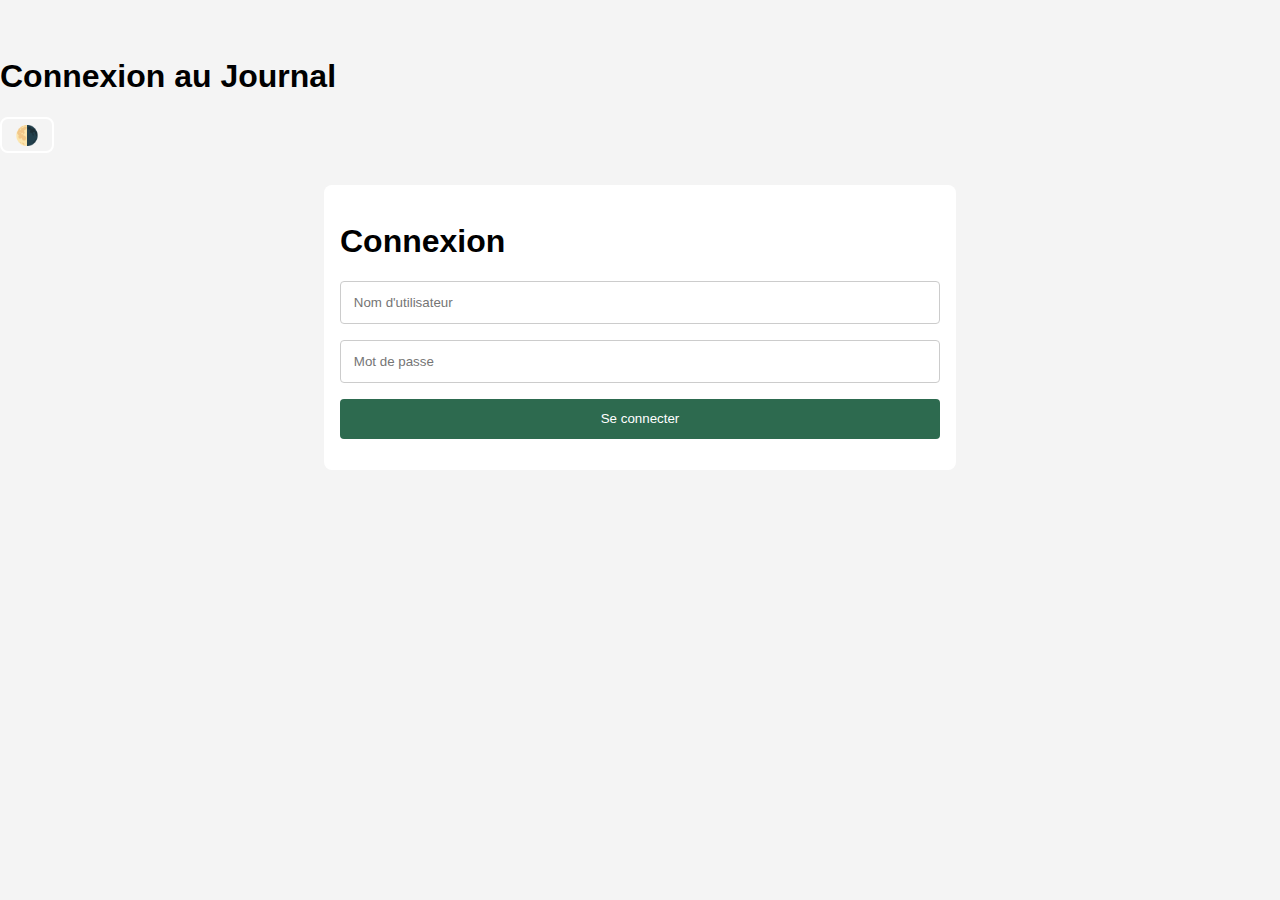
<file: index.html>
<!DOCTYPE html>
<html lang="fr">
<head>
  <meta charset="UTF-8" /> <!-- pour avoir les caractères spéciaux type é, à, ù etc...-->
  <meta name="viewport" content="width=device-width, initial-scale=1.0"/> <!-- pour rendre compatible sur mobile et éviter les déformations-->
  <title>Chaussis's News</title>
  <link rel="stylesheet" href="style.css" />
  <link href="https://cdn.quilljs.com/1.3.6/quill.snow.css" rel="stylesheet" />
  <script src="https://cdn.quilljs.com/1.3.6/quill.js"></script>
</head>
<body>
    <header>
        <h1>Chaussis's News</h1>
    </header>

    <div class="side-menu">
        <ul class="menu">
            <li><a href="famille.html">👨‍👩‍👧 Famille</a></li>
            <li><a href="hobbies.html">🎨 Hobbies</a></li>
            <li><a href="medical.html">💊 Médical</a></li>
            <li><a href="pro.html">💼 Pro</a></li>
        </ul>
        <div class="nav-actions">
            <button id="toggleTheme">🌗</button>
            <button id="logout">Déconnexion</button>
        </div>
    </div>

  <main>
    <section class="journal-section">
      <h2>Nouvel Article</h2>
        <form id="entry-form">
        <label for="category">Catégorie :</label>
        <select id="category" required>
            <option value="">-- Choisir --</option>
            <option value="famille">Famille</option>
            <option value="hobbies">Hobbies</option>
            <option value="medical">Médical</option>
            <option value="pro">Pro</option>
        </select>

            <div id="editor-container" style="height: 200px; margin-bottom: 1rem;"></div>

            <textarea id="entry-text" name="entry" style="display: none;"></textarea>
        
            <div id="preview" class="preview-container"></div>

            <button type="submit">Sauvegarder</button>
        </form>
    </section>

    <section class="dashboard">
        <h2>🧾 Derniers articles par catégorie</h2>

        <div class="preview-section" id="preview-famille">
            <h3>👨‍👩‍👧 Famille</h3>
            <ul class="preview-list"></ul>
        </div>

        <div class="preview-section" id="preview-hobbies">
            <h3>🎨 Hobbies</h3>
            <ul class="preview-list"></ul>
        </div>

        <div class="preview-section" id="preview-medical">
            <h3>💊 Médical</h3>
            <ul class="preview-list"></ul>
        </div>

        <div class="preview-section" id="preview-pro">
            <h3>💼 Pro</h3>
            <ul class="preview-list"></ul>
        </div>
    </section>

  </main>

    <div id="notif" class="notification">
        <span id="notif-msg">Enregistré</span>
        <button id="notif-close" style="margin-left: 10px;">×</button>
    </div>

  <script src="script.js"></script>
</body>
</html>
</file>
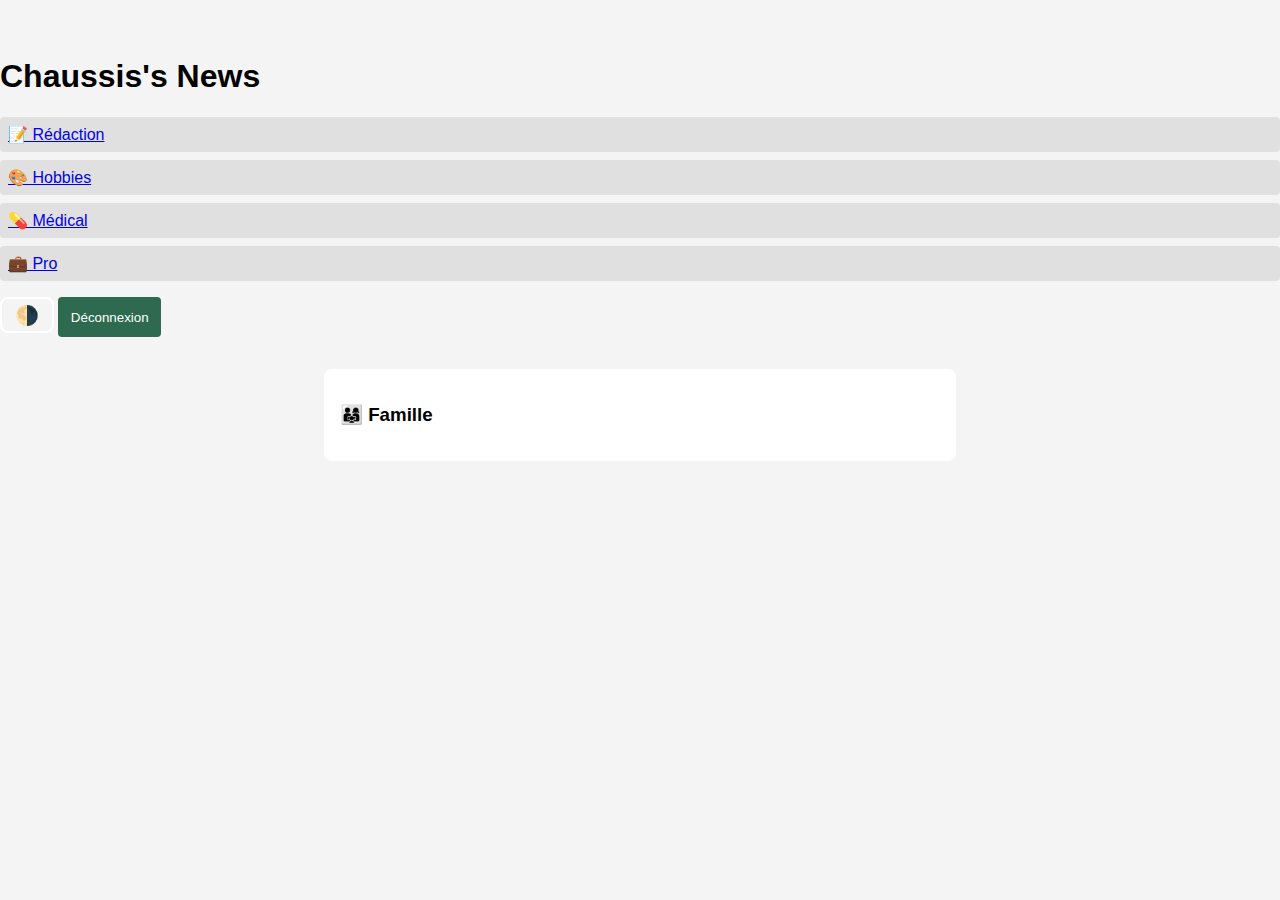
<file: famille.html>
<!DOCTYPE html>
<html lang="fr">
<head>
  <meta charset="UTF-8" /> <!-- pour avoir les caractères spéciaux type é, à, ù etc...-->
  <meta name="viewport" content="width=device-width, initial-scale=1.0"/> <!-- pour rendre compatible sur mobile et éviter les déformations-->
  <title>Chaussis's News</title>
  <link rel="stylesheet" href="style.css" />
</head>
<body>
    <header>
        <h1>Chaussis's News</h1>
    </header>
    <div class="side-menu">
        <ul class="menu">
            <li><a href="index.html">📝 Rédaction</a></li>
            <li><a href="hobbies.html">🎨 Hobbies</a></li>
            <li><a href="medical.html">💊 Médical</a></li>
            <li><a href="pro.html">💼 Pro</a></li>
        </ul>
        <div class="nav-actions">
            <button id="toggleTheme">🌗</button>
            <button id="logout">Déconnexion</button>
        </div>
    </div>
    <main>
    <section>
        <div class="preview-section" id="preview-famille">
            <h3>👨‍👩‍👧 Famille</h3>
            <ul class="preview-list"></ul>
        </div>
    </section>
    </main>

  <script src="script.js"></script>
</body>
</html>
</file>
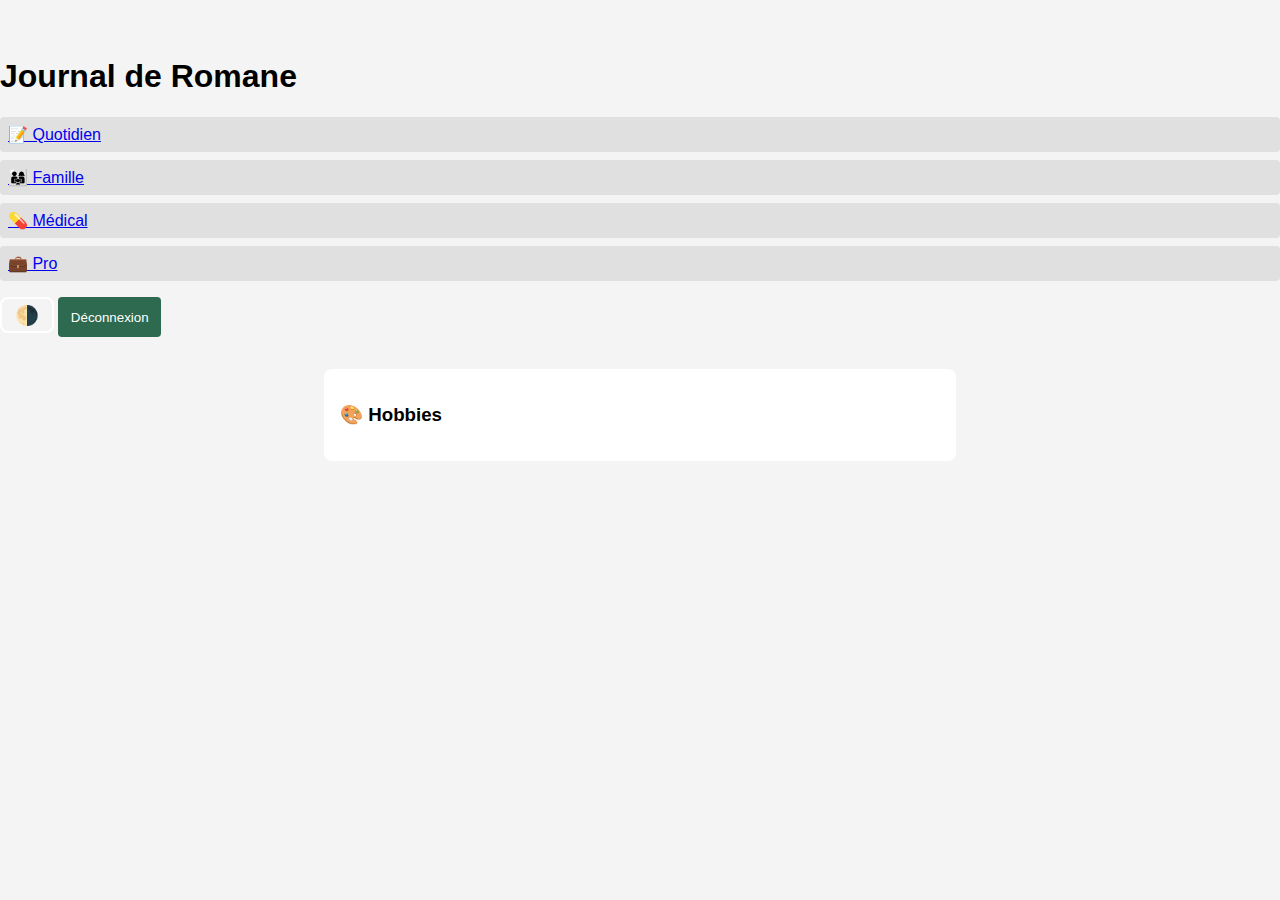
<file: hobbies.html>
<!DOCTYPE html>
<html lang="fr">
<head>
  <meta charset="UTF-8" /> <!-- pour avoir les caractères spéciaux type é, à, ù etc...-->
  <meta name="viewport" content="width=device-width, initial-scale=1.0"/> <!-- pour rendre compatible sur mobile et éviter les déformations-->
  <title>Mon Journal</title>
  <link rel="stylesheet" href="style.css" />
</head>
<body>
    <header>
        <h1>Journal de Romane</h1>
    </header>
    <div class="side-menu">
        <ul class="menu">
            <li><a href="index.html">📝 Quotidien</a></li>
            <li><a href="famille.html">👨‍👩‍👧 Famille</a></li>
            <li><a href="medical.html">💊 Médical</a></li>
            <li><a href="pro.html">💼 Pro</a></li>
        </ul>
        <div class="nav-actions">
            <button id="toggleTheme">🌗</button>
            <button id="logout">Déconnexion</button>
        </div>
    </div>
    <main>
    <section>
        <div class="preview-section" id="preview-hobbies">
            <h3>🎨 Hobbies</h3>
            <ul class="preview-list"></ul>
        </div>
    </section>
    </main>

  <script src="script.js"></script>
</body>
</html>
</file>
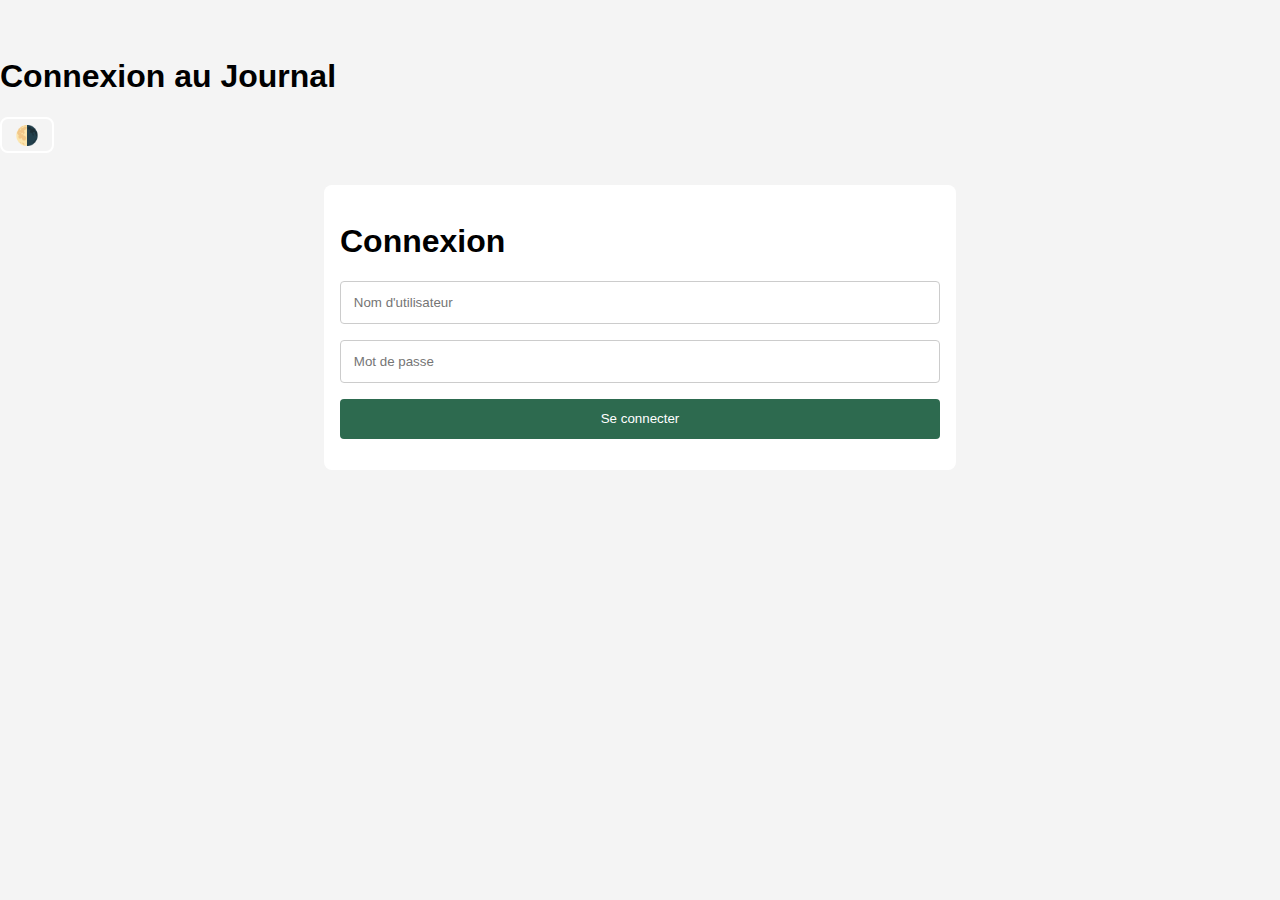
<file: login.html>
<!DOCTYPE html>
<html lang="fr">
<head>
  <meta charset="UTF-8" />
  <meta name="viewport" content="width=device-width, initial-scale=1.0"/>
  <title>Connexion</title>
  <link rel="stylesheet" href="style.css" />
</head>

<body>
    <header>
        <h1>Connexion au Journal</h1>
    </header>

    <div class="side-menu">
        <div class="nav-actions">
            <button id="toggleTheme">🌗</button>
        </div>
    </div>
  <div class="login-container">
    <h1>Connexion</h1>
    <form id="login-form">
      <input type="text" id="username" placeholder="Nom d'utilisateur" required />
      <input type="password" id="password" placeholder="Mot de passe" required />
      <button type="submit">Se connecter</button>
    </form>
    <p id="login-error" class="error"></p>
  </div>

  <script src="script.js"></script>

</body>
</html>
</file>
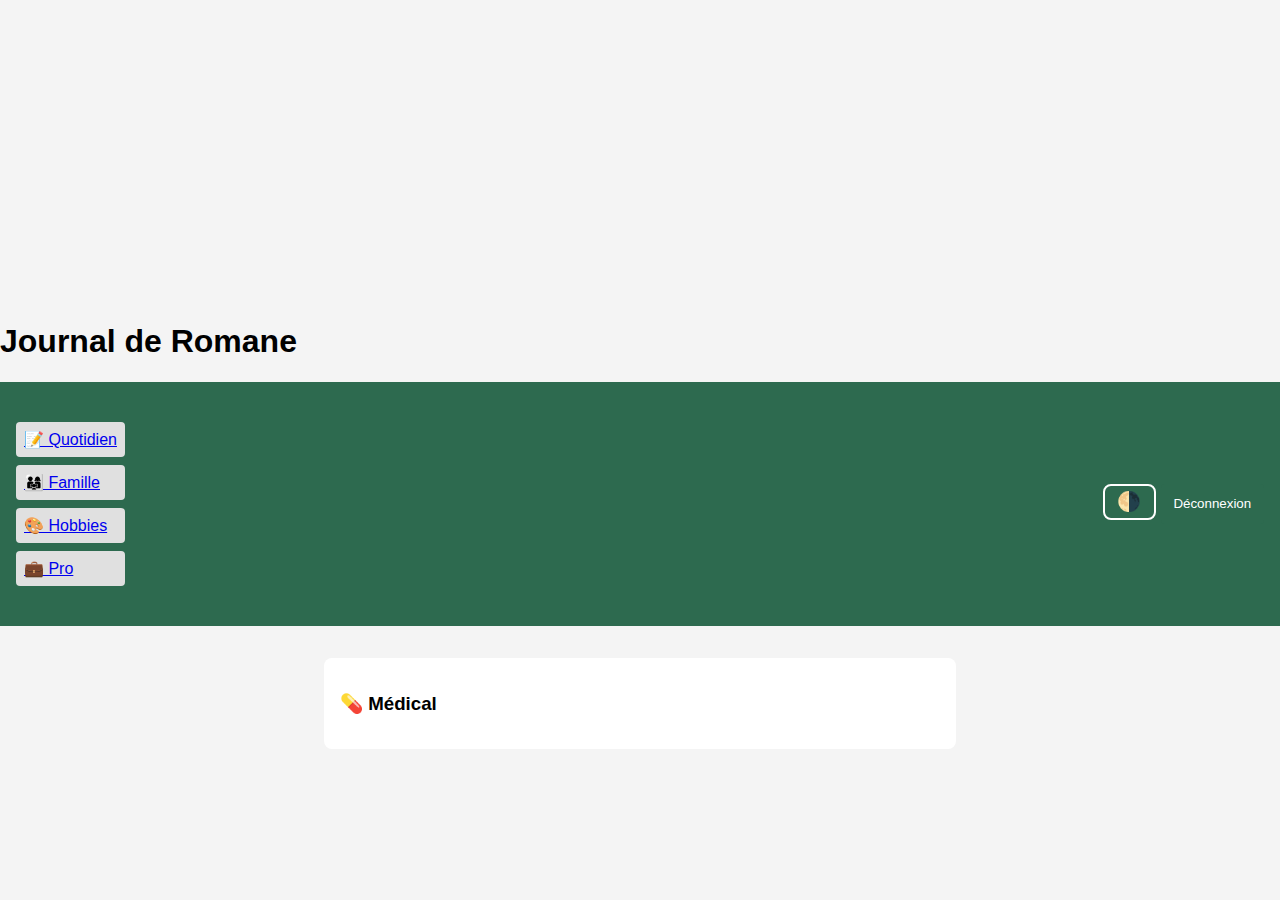
<file: medical.html>
<!DOCTYPE html>
<html lang="fr">
<head>
  <meta charset="UTF-8" /> <!-- pour avoir les caractères spéciaux type é, à, ù etc...-->
  <meta name="viewport" content="width=device-width, initial-scale=1.0"/> <!-- pour rendre compatible sur mobile et éviter les déformations-->
  <title>Mon Journal</title>
  <link rel="stylesheet" href="style.css" />
</head>
<body>
    <header>
        <h1>Journal de Romane</h1>
        <nav>
            <ul class="menu">
                <li><a href="index.html">📝 Quotidien</a></li>
                <li><a href="famille.html">👨‍👩‍👧 Famille</a></li>
                <li><a href="hobbies.html">🎨 Hobbies</a></li>
                <li><a href="pro.html">💼 Pro</a></li>
            </ul>
            <div class="nav-actions">
                <button id="toggleTheme">🌗</button>
                <button id="logout">Déconnexion</button>
            </div>
        </nav>
    </header>
    <main>
    <section>
        <div class="preview-section" id="preview-medical">
            <h3>💊 Médical</h3>
            <ul class="preview-list"></ul>
        </div>
    </section>
    </main>

  <script src="script.js"></script>
</body>
</html>
</file>
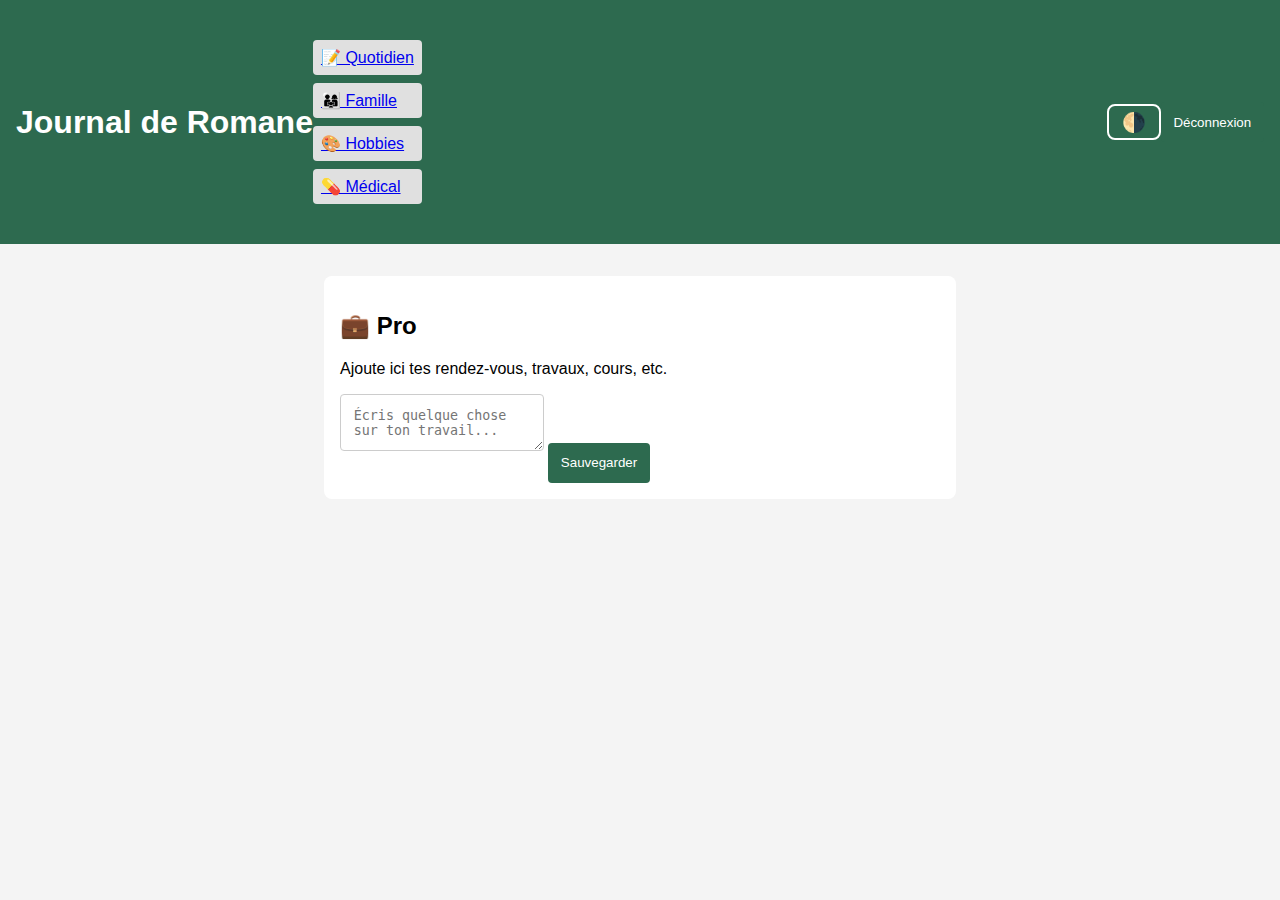
<file: pro.html>
<!DOCTYPE html>
<html lang="fr">
<head>
  <meta charset="UTF-8" /> <!-- pour avoir les caractères spéciaux type é, à, ù etc...-->
  <meta name="viewport" content="width=device-width, initial-scale=1.0"/> <!-- pour rendre compatible sur mobile et éviter les déformations-->
  <title>Mon Journal</title>
  <link rel="stylesheet" href="style.css" />
</head>
<body>
    <nav>
        <h1>Journal de Romane</h1>
        <ul class="menu">
            <li><a href="index.html">📝 Quotidien</a></li>
            <li><a href="famille.html">👨‍👩‍👧 Famille</a></li>
            <li><a href="hobbies.html">🎨 Hobbies</a></li>
            <li><a href="medical.html">💊 Médical</a></li>
        </ul>
        <button id="toggleTheme">🌗</button>
        <button id="logout">Déconnexion</button>
    </nav>

    <main>
    <section>
        <h2>💼 Pro</h2>
        <p>Ajoute ici tes rendez-vous, travaux, cours, etc.</p>
        <textarea placeholder="Écris quelque chose sur ton travail..."></textarea>
        <button>Sauvegarder</button>
    </section>
    </main>

  <script src="script.js"></script>
</body>
</html>
</file>
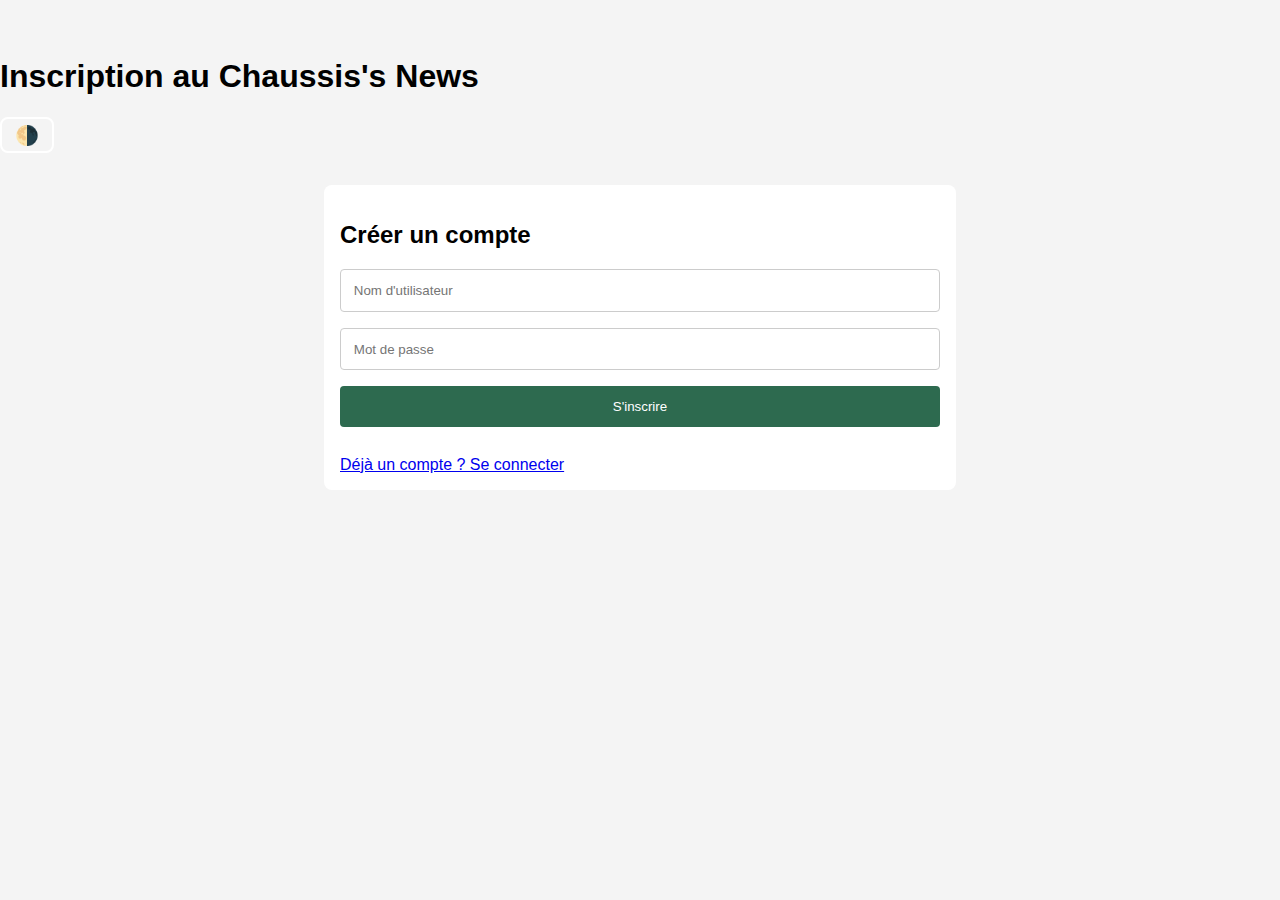
<file: register.html>
<!DOCTYPE html>
<html lang="fr">
<head>
  <meta charset="UTF-8" />
  <meta name="viewport" content="width=device-width, initial-scale=1.0"/>
  <title>Register</title>
  <link rel="stylesheet" href="style.css" />
</head>

<body>
    <header>
        <h1>Inscription au Chaussis's News</h1>
    </header>

    <div class="side-menu">
        <div class="nav-actions">
            <button id="toggleTheme">🌗</button>
        </div>
    </div>
  <div class="login-container">
    <h2>Créer un compte</h2>
    <form id="register-form">
        <input type="text" id="new-username" placeholder="Nom d'utilisateur" required>
        <input type="password" id="new-password" placeholder="Mot de passe" required>
        <button type="submit">S'inscrire</button>
        <p id="register-error" class="error"></p>
    </form>
    <a href="login.html">Déjà un compte ? Se connecter</a>

  <script src="script.js"></script>

</body>
</html>
</file>
<file: style.css>
/* 🌐 Variables générales - Thème clair par défaut */
:root {
  --bg-color: #f4f4f4;
  --text-color: #000000;
  --main-color: #2d6a4f;
  --hover-color: #40916c;
  --card-bg: #ffffff;
  --error-color: red;
  --border-radius: 8px;
}

/* 🌙 Variables pour le thème sombre */
body.dark {
  --bg-color: #1e1e1e;
  --text-color: #f1f1f1;
  --main-color: #588157;
  --hover-color: #74c69d;
  --card-bg: #2a2a2a;
  --error-color: #ff6b6b;
}

/* 🌍 Style de base */
body {
  font-family: Arial, sans-serif;
  background-color: var(--bg-color);
  color: var(--text-color);
  margin: 0;
  padding: 0;
}

/* Barre de navigation */
nav {
  background-color: var(--main-color);
  color: white;
  padding: 1rem;
  display: flex;
  justify-content: space-between;
  align-items: center;
}

/* Conteneur principal */
.login-container,
main {
  max-width: 600px;
  margin: 2rem auto;
  padding: 1rem;
  background: var(--card-bg);
  border-radius: var(--border-radius);
}

/* Formulaire */
form {
  display: flex;
  flex-direction: column;
}

input,
textarea {
  margin-bottom: 1rem;
  padding: 0.8rem;
  border: 1px solid #ccc;
  border-radius: 4px;
  background-color: white;
}

/* Boutons */
.button,
button {
  background-color: var(--main-color);
  color: white;
  border: none;
  padding: 0.8rem;
  cursor: pointer;
  border-radius: 4px;
  transition: background-color 0.3s ease;
}

.button:hover,
button:hover {
  background-color: var(--hover-color);
}

/* Liste d'entrées */
ul {
  list-style-type: none;
  padding: 0;
}

li {
  background: #e0e0e0;
  padding: 0.5rem;
  margin: 0.5rem 0;
  border-radius: 4px;
}

/* Thème sombre pour les entrées */
body.dark li {
  background: #3a3a3a;
}

/* Message d'erreur */
.error {
  color: var(--error-color);
  font-size: 0.9rem;
}

/* Bouton de changement de thème */
#toggleTheme {
  margin-left: auto;
  font-size: 1.2rem;
  background: none;
  color: white;
  border: 2px solid white;
  border-radius: var(--border-radius);
  padding: 0.3rem 0.8rem;
}

.dashboard {
  margin-top: 2rem;
  padding: 1rem;
  background-color: var(--card-bg);
  border-radius: var(--border-radius);
}

.preview-section {
  margin-bottom: 1rem;
}

.preview-list li {
  font-size: 0.95rem;
  padding-left: 0.5rem;
}

select {
  margin-bottom: 1rem;
  padding: 0.6rem;
  border-radius: 4px;
  border: 1px solid #ccc;
  background: white;
}

body.dark select {
  background: #333;
  color: white;
}

@media (max-width: 600px) {
  nav {
    flex-direction: column;
    align-items: flex-start;
  }

  nav .menu {
    flex-direction: column;
    width: 100%;
  }

  nav button {
    margin-top: 0.5rem;
  }
}
</file>
